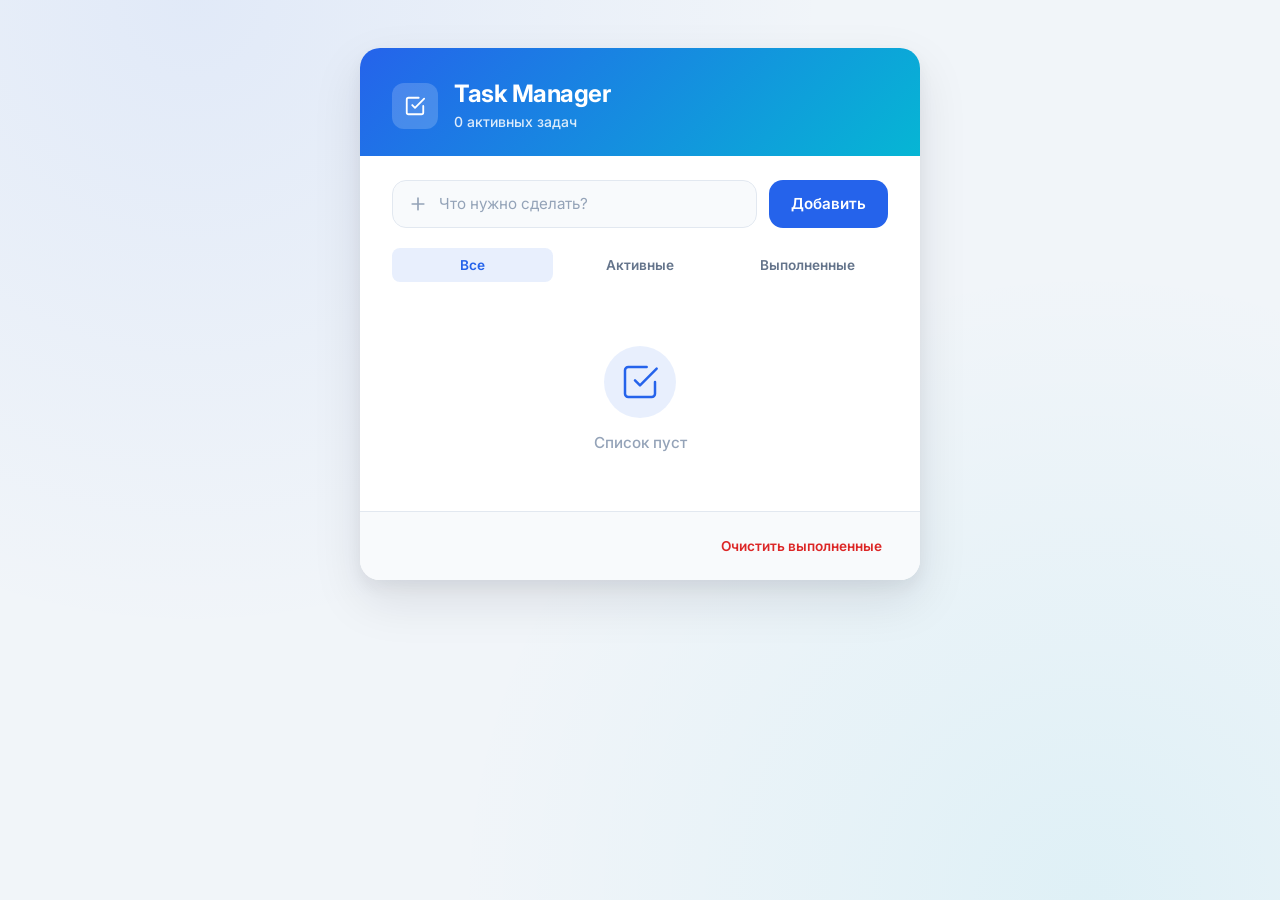
<file: bolt/index.html>
<!doctype html>
<html lang="ru">
  <head>
    <meta charset="UTF-8" />
    <meta name="viewport" content="width=device-width, initial-scale=1.0" />
    <title>Task Manager</title>
    <link rel="preconnect" href="https://fonts.googleapis.com" />
    <link rel="preconnect" href="https://fonts.gstatic.com" crossorigin />
    <link href="https://fonts.googleapis.com/css2?family=Inter:wght@400;500;600;700&display=swap" rel="stylesheet" />
    <style>
      :root {
        --primary: #2563eb;
        --primary-hover: #1d4ed8;
        --primary-soft: rgba(37, 99, 235, 0.10);
        --accent: #06b6d4;
        --success: #16a34a;
        --success-soft: rgba(22, 163, 74, 0.12);
        --error: #dc2626;
        --error-soft: rgba(220, 38, 38, 0.10);
        --bg: #f1f5f9;
        --surface: #ffffff;
        --surface-2: #f8fafc;
        --border: #e2e8f0;
        --border-strong: #cbd5e1;
        --text: #0f172a;
        --text-muted: #64748b;
        --text-faint: #94a3b8;
        --radius-sm: 8px;
        --radius: 14px;
        --radius-lg: 20px;
        --shadow-lg: 0 20px 50px rgba(15, 23, 42, 0.10), 0 8px 16px rgba(15, 23, 42, 0.05);
        --transition: 200ms cubic-bezier(0.4, 0, 0.2, 1);
      }

      * { margin: 0; padding: 0; box-sizing: border-box; }

      html { -webkit-text-size-adjust: 100%; }

      body {
        font-family: 'Inter', -apple-system, BlinkMacSystemFont, 'Segoe UI', Roboto, sans-serif;
        background: var(--bg);
        background-image:
          radial-gradient(circle at 15% 0%, rgba(37, 99, 235, 0.08), transparent 45%),
          radial-gradient(circle at 85% 100%, rgba(6, 182, 212, 0.08), transparent 45%);
        color: var(--text);
        min-height: 100vh;
        line-height: 1.5;
        display: flex;
        align-items: flex-start;
        justify-content: center;
        padding: 48px 20px;
      }

      .app {
        width: 100%;
        max-width: 560px;
        background: var(--surface);
        border-radius: var(--radius-lg);
        box-shadow: var(--shadow-lg);
        overflow: hidden;
        animation: app-in 500ms cubic-bezier(0.16, 1, 0.3, 1) both;
      }

      @keyframes app-in {
        from { opacity: 0; transform: translateY(24px) scale(0.98); }
        to   { opacity: 1; transform: translateY(0) scale(1); }
      }

      /* Header */
      .app__header {
        padding: 32px 32px 24px;
        background: linear-gradient(135deg, var(--primary) 0%, var(--accent) 100%);
        color: #fff;
      }

      .app__brand {
        display: flex;
        align-items: center;
        gap: 16px;
      }

      .app__logo {
        display: grid;
        place-items: center;
        width: 46px;
        height: 46px;
        border-radius: 12px;
        background: rgba(255, 255, 255, 0.18);
        color: #fff;
        flex-shrink: 0;
      }

      .app__title {
        font-size: 1.5rem;
        font-weight: 700;
        letter-spacing: -0.02em;
        line-height: 1.2;
      }

      .app__subtitle {
        font-size: 0.875rem;
        font-weight: 500;
        color: rgba(255, 255, 255, 0.85);
        margin-top: 2px;
      }

      /* Form */
      .task-form {
        display: flex;
        gap: 12px;
        padding: 24px 32px 8px;
      }

      .task-form__input-wrap {
        position: relative;
        flex: 1;
      }

      .task-form__icon {
        position: absolute;
        left: 16px;
        top: 50%;
        transform: translateY(-50%);
        color: var(--text-faint);
        pointer-events: none;
        transition: color var(--transition);
      }

      .task-form__input {
        width: 100%;
        height: 48px;
        padding: 0 16px 0 46px;
        border: 1.5px solid var(--border);
        border-radius: var(--radius);
        background: var(--surface-2);
        font-family: inherit;
        font-size: 0.95rem;
        color: var(--text);
        transition: border-color var(--transition), background var(--transition), box-shadow var(--transition);
      }

      .task-form__input::placeholder { color: var(--text-faint); }

      .task-form__input:focus {
        outline: none;
        border-color: var(--primary);
        background: var(--surface);
        box-shadow: 0 0 0 4px var(--primary-soft);
      }

      .task-form__btn {
        height: 48px;
        padding: 0 22px;
        border: none;
        border-radius: var(--radius);
        background: var(--primary);
        color: #fff;
        font-family: inherit;
        font-size: 0.95rem;
        font-weight: 600;
        cursor: pointer;
        white-space: nowrap;
        transition: background var(--transition), transform var(--transition), box-shadow var(--transition);
      }

      .task-form__btn:hover {
        background: var(--primary-hover);
        transform: translateY(-1px);
        box-shadow: 0 6px 16px var(--primary-soft);
      }

      .task-form__btn:active { transform: translateY(0); }

      /* Filters */
      .filters {
        display: flex;
        gap: 6px;
        padding: 12px 32px 16px;
      }

      .filter {
        flex: 1;
        padding: 9px 12px;
        border: none;
        border-radius: var(--radius-sm);
        background: transparent;
        color: var(--text-muted);
        font-family: inherit;
        font-size: 0.85rem;
        font-weight: 600;
        cursor: pointer;
        transition: background var(--transition), color var(--transition);
      }

      .filter:hover { background: var(--surface-2); color: var(--text); }

      .filter.is-active {
        background: var(--primary-soft);
        color: var(--primary);
      }

      /* Task list */
      .task-list {
        list-style: none;
        padding: 0 20px;
        display: flex;
        flex-direction: column;
        gap: 8px;
        max-height: 52vh;
        overflow-y: auto;
        scrollbar-width: thin;
        scrollbar-color: var(--border-strong) transparent;
      }

      .task-list::-webkit-scrollbar { width: 6px; }
      .task-list::-webkit-scrollbar-thumb { background: var(--border-strong); border-radius: 3px; }
      .task-list::-webkit-scrollbar-track { background: transparent; }

      /* Task item */
      .task-item {
        display: flex;
        align-items: center;
        gap: 14px;
        padding: 14px 16px;
        background: var(--surface);
        border: 1px solid var(--border);
        border-radius: var(--radius);
        animation: task-in 320ms cubic-bezier(0.16, 1, 0.3, 1) both;
        transition: border-color var(--transition), background var(--transition);
      }

      @keyframes task-in {
        from { opacity: 0; transform: translateY(-8px) scale(0.98); }
        to   { opacity: 1; transform: translateY(0) scale(1); }
      }

      .task-item.is-removing {
        animation: task-out 280ms cubic-bezier(0.4, 0, 1, 1) forwards;
      }

      @keyframes task-out {
        to {
          opacity: 0;
          transform: translateX(24px) scale(0.95);
          max-height: 0;
          margin-top: -8px;
          padding-top: 0;
          padding-bottom: 0;
          border-width: 0;
        }
      }

      .task-item:hover { border-color: var(--border-strong); }
      .task-item.is-completed { background: var(--surface-2); }

      /* Checkbox */
      .task-item__checkbox {
        position: relative;
        width: 24px;
        height: 24px;
        flex-shrink: 0;
        cursor: pointer;
      }

      .task-item__checkbox input {
        position: absolute;
        opacity: 0;
        width: 100%;
        height: 100%;
        cursor: pointer;
      }

      .task-item__checkmark {
        position: absolute;
        inset: 0;
        border: 2px solid var(--border-strong);
        border-radius: 8px;
        background: var(--surface);
        transition: border-color var(--transition), background var(--transition);
        display: grid;
        place-items: center;
      }

      .task-item__checkmark svg {
        width: 14px;
        height: 14px;
        stroke: #fff;
        stroke-width: 3;
        fill: none;
        stroke-linecap: round;
        stroke-linejoin: round;
        stroke-dasharray: 20;
        stroke-dashoffset: 20;
        transition: stroke-dashoffset var(--transition) 60ms;
      }

      .task-item__checkbox input:checked + .task-item__checkmark {
        border-color: var(--success);
        background: var(--success);
      }

      .task-item__checkbox input:checked + .task-item__checkmark svg {
        stroke-dashoffset: 0;
      }

      .task-item__checkbox:hover .task-item__checkmark { border-color: var(--success); }

      /* Text */
      .task-item__text {
        flex: 1;
        font-size: 0.95rem;
        color: var(--text);
        word-break: break-word;
        transition: color var(--transition), opacity var(--transition);
      }

      .task-item.is-completed .task-item__text {
        color: var(--text-faint);
        text-decoration: line-through;
        text-decoration-thickness: 1.5px;
      }

      /* Delete button */
      .task-item__delete {
        display: grid;
        place-items: center;
        width: 32px;
        height: 32px;
        border: none;
        border-radius: 8px;
        background: transparent;
        color: var(--text-faint);
        cursor: pointer;
        flex-shrink: 0;
        opacity: 0;
        transition: opacity var(--transition), background var(--transition), color var(--transition);
      }

      .task-item:hover .task-item__delete,
      .task-item:focus-within .task-item__delete { opacity: 1; }

      .task-item__delete:hover {
        background: var(--error-soft);
        color: var(--error);
      }

      .task-item__delete svg { width: 18px; height: 18px; }

      /* Empty state */
      .empty-state {
        padding: 48px 32px 56px;
        text-align: center;
        color: var(--text-faint);
        animation: fade-in 300ms ease both;
      }

      @keyframes fade-in {
        from { opacity: 0; }
        to   { opacity: 1; }
      }

      .empty-state__icon {
        display: inline-grid;
        place-items: center;
        width: 72px;
        height: 72px;
        border-radius: 50%;
        background: var(--primary-soft);
        color: var(--primary);
        margin-bottom: 14px;
      }

      .empty-state__text { font-size: 0.95rem; font-weight: 500; }

      /* Footer */
      .app__footer {
        display: flex;
        align-items: center;
        justify-content: space-between;
        gap: 12px;
        padding: 18px 24px;
        border-top: 1px solid var(--border);
        background: var(--surface-2);
      }

      .app__footer-count {
        font-size: 0.85rem;
        font-weight: 500;
        color: var(--text-muted);
      }

      .app__clear-btn {
        padding: 8px 14px;
        border: none;
        border-radius: var(--radius-sm);
        background: transparent;
        color: var(--error);
        font-family: inherit;
        font-size: 0.85rem;
        font-weight: 600;
        cursor: pointer;
        transition: background var(--transition);
      }

      .app__clear-btn:hover { background: var(--error-soft); }
      .app__clear-btn:disabled { opacity: 0.4; cursor: not-allowed; }

      /* Toast */
      .toast {
        position: fixed;
        bottom: 28px;
        left: 50%;
        transform: translateX(-50%) translateY(20px);
        padding: 12px 20px;
        background: var(--text);
        color: #fff;
        border-radius: var(--radius);
        font-size: 0.875rem;
        font-weight: 500;
        box-shadow: var(--shadow-lg);
        opacity: 0;
        pointer-events: none;
        transition: opacity var(--transition), transform var(--transition);
        z-index: 100;
      }

      .toast.is-visible {
        opacity: 1;
        transform: translateX(-50%) translateY(0);
      }

      /* Responsive */
      @media (max-width: 600px) {
        body { padding: 16px; align-items: stretch; }
        .app { border-radius: var(--radius); }
        .app__header { padding: 24px 20px 20px; }
        .app__title { font-size: 1.25rem; }
        .task-form { padding: 20px 20px 8px; gap: 10px; }
        .task-form__btn { padding: 0 16px; }
        .filters { padding: 10px 20px 12px; }
        .filter { font-size: 0.8rem; padding: 8px 6px; }
        .task-list { padding: 0 12px; }
        .task-item { gap: 12px; padding: 12px 14px; }
        .task-item__delete { opacity: 1; }
        .app__footer { padding: 14px 16px; flex-wrap: wrap; }
      }

      @media (max-width: 380px) {
        .task-form { flex-direction: column; }
        .task-form__btn { width: 100%; }
      }
    </style>
  </head>
  <body>
    <main class="app">
      <header class="app__header">
        <div class="app__brand">
          <span class="app__logo" aria-hidden="true">
            <svg viewBox="0 0 24 24" width="22" height="22" fill="none" stroke="currentColor" stroke-width="2" stroke-linecap="round" stroke-linejoin="round">
              <path d="M9 11l3 3L22 4" />
              <path d="M21 12v7a2 2 0 0 1-2 2H5a2 2 0 0 1-2-2V5a2 2 0 0 1 2-2h11" />
            </svg>
          </span>
          <div>
            <h1 class="app__title">Task Manager</h1>
            <p class="app__subtitle" id="activeCount">0 активных задач</p>
          </div>
        </div>
      </header>

      <form class="task-form" id="taskForm" autocomplete="off">
        <div class="task-form__input-wrap">
          <svg class="task-form__icon" viewBox="0 0 24 24" width="20" height="20" fill="none" stroke="currentColor" stroke-width="2" stroke-linecap="round" stroke-linejoin="round" aria-hidden="true">
            <path d="M12 5v14M5 12h14" />
          </svg>
          <input
            type="text"
            id="taskInput"
            class="task-form__input"
            placeholder="Что нужно сделать?"
            maxlength="200"
            aria-label="Новая задача"
          />
        </div>
        <button type="submit" class="task-form__btn">Добавить</button>
      </form>

      <section class="filters" id="filters" aria-label="Фильтры задач">
        <button type="button" class="filter is-active" data-filter="all">Все</button>
        <button type="button" class="filter" data-filter="active">Активные</button>
        <button type="button" class="filter" data-filter="completed">Выполненные</button>
      </section>

      <ul class="task-list" id="taskList" aria-live="polite"></ul>

      <div class="empty-state" id="emptyState" hidden>
        <span class="empty-state__icon" aria-hidden="true">
          <svg viewBox="0 0 24 24" width="40" height="40" fill="none" stroke="currentColor" stroke-width="1.5" stroke-linecap="round" stroke-linejoin="round">
            <path d="M9 11l3 3L22 4" />
            <path d="M21 12v7a2 2 0 0 1-2 2H5a2 2 0 0 1-2-2V5a2 2 0 0 1 2-2h11" />
          </svg>
        </span>
        <p class="empty-state__text">Список пуст</p>
      </div>

      <footer class="app__footer" id="appFooter" hidden>
        <span class="app__footer-count" id="footerCount"></span>
        <button type="button" class="app__clear-btn" id="clearCompleted">Очистить выполненные</button>
      </footer>
    </main>

    <div class="toast" id="toast" role="status" aria-live="polite" hidden></div>

    <script>
      (function () {
        var STORAGE_KEY = 'task-manager:tasks';
        var FILTER_KEY  = 'task-manager:filter';

        var state = { tasks: [], filter: 'all' };

        var els = {
          form:       document.getElementById('taskForm'),
          input:      document.getElementById('taskInput'),
          list:       document.getElementById('taskList'),
          emptyState: document.getElementById('emptyState'),
          activeCount:document.getElementById('activeCount'),
          footer:     document.getElementById('appFooter'),
          footerCount:document.getElementById('footerCount'),
          clearBtn:   document.getElementById('clearCompleted'),
          filters:    document.getElementById('filters'),
          toast:      document.getElementById('toast'),
        };

        function loadTasks() {
          try { state.tasks = JSON.parse(localStorage.getItem(STORAGE_KEY)) || []; }
          catch (e) { state.tasks = []; }
        }

        function saveTasks() {
          localStorage.setItem(STORAGE_KEY, JSON.stringify(state.tasks));
        }

        function loadFilter() {
          state.filter = localStorage.getItem(FILTER_KEY) || 'all';
        }

        function saveFilter() {
          localStorage.setItem(FILTER_KEY, state.filter);
        }

        function getFiltered() {
          if (state.filter === 'active')    return state.tasks.filter(function(t){ return !t.done; });
          if (state.filter === 'completed') return state.tasks.filter(function(t){ return  t.done; });
          return state.tasks;
        }

        function pluralize(n, forms) {
          var m10 = n % 10, m100 = n % 100;
          if (m10 === 1 && m100 !== 11) return forms[0];
          if (m10 >= 2 && m10 <= 4 && (m100 < 10 || m100 >= 20)) return forms[1];
          return forms[2];
        }

        function escapeHtml(str) {
          var d = document.createElement('div');
          d.textContent = str;
          return d.innerHTML;
        }

        var toastTimer;
        function showToast(msg) {
          els.toast.textContent = msg;
          els.toast.hidden = false;
          requestAnimationFrame(function(){ els.toast.classList.add('is-visible'); });
          clearTimeout(toastTimer);
          toastTimer = setTimeout(function(){
            els.toast.classList.remove('is-visible');
            setTimeout(function(){ els.toast.hidden = true; }, 200);
          }, 2200);
        }

        function render() {
          var filtered = getFiltered();
          els.list.innerHTML = '';
          filtered.forEach(function(task){ els.list.appendChild(createTaskEl(task)); });

          var active    = state.tasks.filter(function(t){ return !t.done; }).length;
          var completed = state.tasks.length - active;

          els.activeCount.textContent = active + ' ' + pluralize(active, ['активная задача','активные задачи','активных задач']);

          var showEmpty = filtered.length === 0;
          els.emptyState.hidden = !showEmpty;
          if (showEmpty) {
            var msg = state.filter === 'completed' ? 'Нет выполненных задач'
                    : state.filter === 'active'    ? 'Нет активных задач'
                    : 'Список пуст';
            els.emptyState.querySelector('.empty-state__text').textContent = msg;
          }

          var hasAny = state.tasks.length > 0;
          els.footer.hidden = !hasAny;
          if (hasAny) {
            els.footerCount.textContent = active + ' осталось, ' + completed + ' выполнено';
            els.clearBtn.disabled = completed === 0;
          }
        }

        function createTaskEl(task) {
          var li = document.createElement('li');
          li.className = 'task-item' + (task.done ? ' is-completed' : '');
          li.dataset.id = task.id;
          li.innerHTML =
            '<label class="task-item__checkbox">' +
              '<input type="checkbox" ' + (task.done ? 'checked' : '') + ' aria-label="Отметить выполненной" />' +
              '<span class="task-item__checkmark">' +
                '<svg viewBox="0 0 24 24"><path d="M5 12l5 5L20 7" /></svg>' +
              '</span>' +
            '</label>' +
            '<span class="task-item__text">' + escapeHtml(task.text) + '</span>' +
            '<button type="button" class="task-item__delete" aria-label="Удалить задачу">' +
              '<svg viewBox="0 0 24 24" fill="none" stroke="currentColor" stroke-width="2" stroke-linecap="round" stroke-linejoin="round">' +
                '<path d="M3 6h18M19 6l-1 14a2 2 0 0 1-2 2H8a2 2 0 0 1-2-2L5 6m3 0V4a2 2 0 0 1 2-2h4a2 2 0 0 1 2 2v2" />' +
              '</svg>' +
            '</button>';

          li.querySelector('input[type="checkbox"]').addEventListener('change', function(e){
            toggleTask(task.id, e.target.checked);
          });
          li.querySelector('.task-item__delete').addEventListener('click', function(){
            removeTask(task.id, li);
          });
          return li;
        }

        function addTask(text) {
          var trimmed = text.trim();
          if (!trimmed) return;
          state.tasks.unshift({ id: Date.now() + Math.random().toString(36).slice(2, 8), text: trimmed, done: false });
          saveTasks();
          render();
          showToast('Задача добавлена');
        }

        function toggleTask(id, done) {
          var task = state.tasks.find(function(t){ return t.id === id; });
          if (!task) return;
          task.done = done;
          saveTasks();
          render();
        }

        function removeTask(id, el) {
          el.classList.add('is-removing');
          el.addEventListener('animationend', function(){
            state.tasks = state.tasks.filter(function(t){ return t.id !== id; });
            saveTasks();
            render();
          }, { once: true });
        }

        function clearCompleted() {
          var count = state.tasks.filter(function(t){ return t.done; }).length;
          if (count === 0) return;
          var completedEls = Array.prototype.slice.call(els.list.querySelectorAll('.task-item.is-completed'));
          completedEls.forEach(function(el){ el.classList.add('is-removing'); });
          var finish = function(){
            state.tasks = state.tasks.filter(function(t){ return !t.done; });
            saveTasks();
            render();
            showToast('Удалено выполненных: ' + count);
          };
          if (completedEls.length === 0) { finish(); return; }
          completedEls[completedEls.length - 1].addEventListener('animationend', finish, { once: true });
        }

        function setFilter(filter) {
          state.filter = filter;
          saveFilter();
          Array.prototype.forEach.call(els.filters.querySelectorAll('.filter'), function(btn){
            btn.classList.toggle('is-active', btn.dataset.filter === filter);
          });
          render();
        }

        function init() {
          loadTasks();
          loadFilter();
          setFilter(state.filter);

          els.form.addEventListener('submit', function(e){
            e.preventDefault();
            addTask(els.input.value);
            els.input.value = '';
            els.input.focus();
          });

          els.filters.addEventListener('click', function(e){
            var btn = e.target.closest('.filter');
            if (btn) setFilter(btn.dataset.filter);
          });

          els.clearBtn.addEventListener('click', clearCompleted);
        }

        init();
      })();
    </script>
  </body>
</html>
</file>
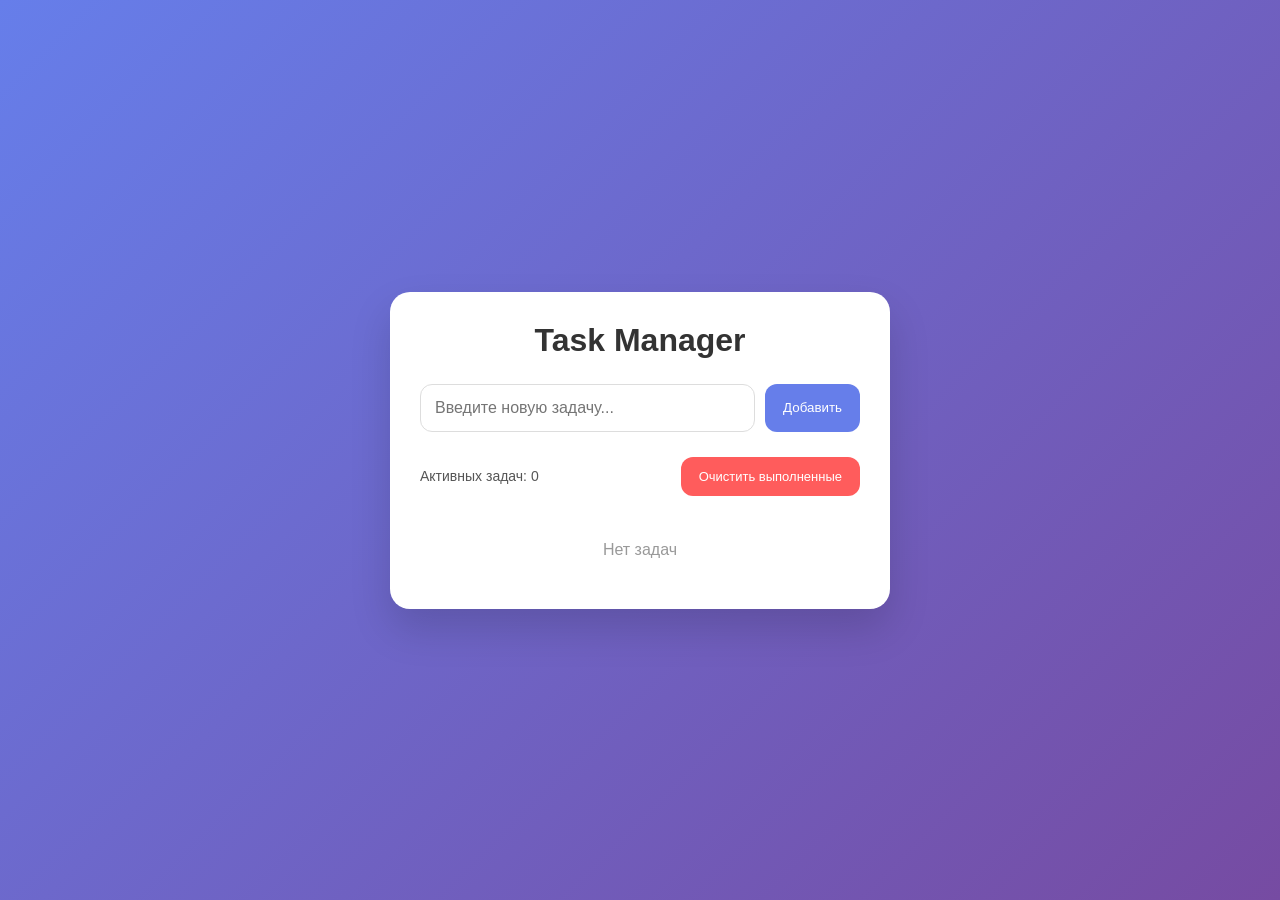
<file: chat gpt/index.html>
<!DOCTYPE html>
<html lang="ru">
<head>
    <meta charset="UTF-8">
    <meta name="viewport" content="width=device-width, initial-scale=1.0">
    <title>Task Manager</title>
    <link rel="stylesheet" href="style.css">
</head>
<body>

<div class="app">
    <h1>Task Manager</h1>

    <div class="input-area">
        <input 
            type="text" 
            id="taskInput" 
            placeholder="Введите новую задачу..."
        >
        <button id="addTask">
            Добавить
        </button>
    </div>

    <div class="info">
        <span id="taskCount">Активных задач: 0</span>
        <button id="clearCompleted">
            Очистить выполненные
        </button>
    </div>

    <ul id="taskList"></ul>

</div>

<script src="script.js"></script>

</body>
</html>
</file>
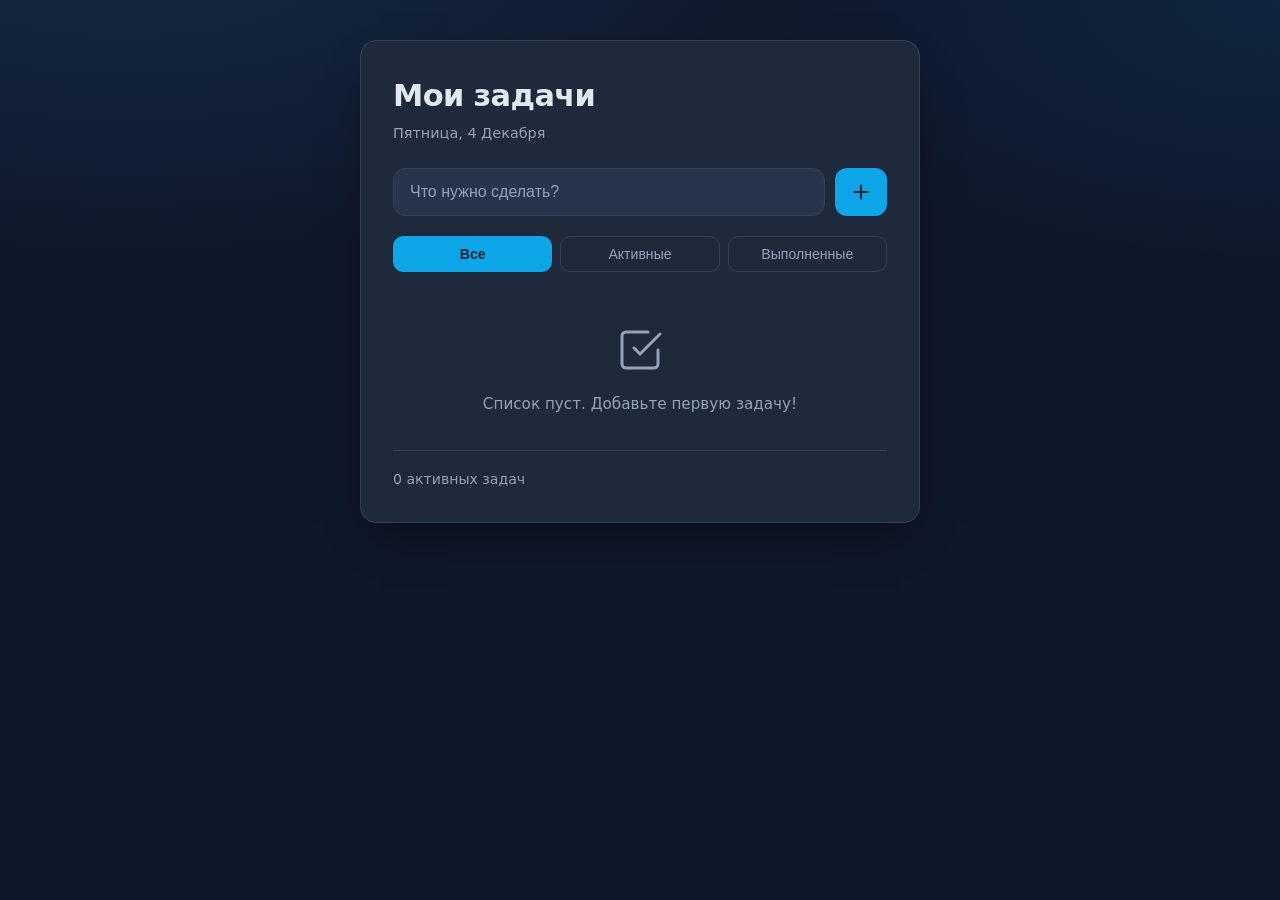
<file: v0app/index.html>
<!DOCTYPE html>
<html lang="ru">
<head>
  <meta charset="UTF-8" />
  <meta name="viewport" content="width=device-width, initial-scale=1.0" />
  <meta name="description" content="Современный минималистичный менеджер задач" />
  <title>Task Manager</title>
  <link rel="stylesheet" href="style.css" />
</head>
<body>
  <main class="app">
    <header class="app__header">
      <h1 class="app__title">Мои задачи</h1>
      <p class="app__subtitle" id="dateLabel"></p>
    </header>

    <form class="task-form" id="taskForm" autocomplete="off">
      <input
        type="text"
        class="task-form__input"
        id="taskInput"
        placeholder="Что нужно сделать?"
        aria-label="Новая задача"
        maxlength="120"
      />
      <button type="submit" class="task-form__btn" aria-label="Добавить задачу">
        <svg viewBox="0 0 24 24" width="22" height="22" fill="none" stroke="currentColor" stroke-width="2.4" stroke-linecap="round">
          <line x1="12" y1="5" x2="12" y2="19" />
          <line x1="5" y1="12" x2="19" y2="12" />
        </svg>
      </button>
    </form>

    <nav class="filters" id="filters" aria-label="Фильтры задач">
      <button class="filters__btn is-active" data-filter="all">Все</button>
      <button class="filters__btn" data-filter="active">Активные</button>
      <button class="filters__btn" data-filter="completed">Выполненные</button>
    </nav>

    <ul class="task-list" id="taskList" aria-live="polite"></ul>

    <div class="empty-state" id="emptyState" hidden>
      <svg viewBox="0 0 24 24" width="48" height="48" fill="none" stroke="currentColor" stroke-width="1.5" stroke-linecap="round" stroke-linejoin="round">
        <path d="M9 11l3 3L22 4" />
        <path d="M21 12v7a2 2 0 0 1-2 2H5a2 2 0 0 1-2-2V5a2 2 0 0 1 2-2h11" />
      </svg>
      <p>Список пуст. Добавьте первую задачу!</p>
    </div>

    <footer class="app__footer">
      <span class="counter" id="counter">0 активных задач</span>
      <button class="clear-btn" id="clearCompleted">Очистить выполненные</button>
    </footer>
  </main>

  <script src="script.js"></script>
</body>
</html>
</file>
<file: chat gpt/style.css>
* {
    box-sizing: border-box;
    margin: 0;
    padding: 0;
    font-family: "Segoe UI", sans-serif;
}

body {
    min-height: 100vh;
    background: linear-gradient(
        135deg,
        #667eea,
        #764ba2
    );

    display: flex;
    justify-content: center;
    align-items: center;

    padding: 20px;
}


.app {

    width: 100%;
    max-width: 500px;

    background: white;

    border-radius: 20px;

    padding: 30px;

    box-shadow:
        0 20px 40px rgba(0,0,0,0.15);

    animation: appear .5s ease;
}


@keyframes appear {

    from {
        opacity: 0;
        transform: translateY(20px);
    }

    to {
        opacity: 1;
        transform: translateY(0);
    }

}


h1 {

    text-align: center;

    margin-bottom: 25px;

    color: #333;

}



.input-area {

    display: flex;

    gap: 10px;

}



input {

    flex: 1;

    padding: 14px;

    border-radius: 12px;

    border: 1px solid #ddd;

    outline: none;

    font-size: 16px;

    transition: .3s;

}



input:focus {

    border-color: #667eea;

    box-shadow:
        0 0 0 3px rgba(102,126,234,.2);

}



button {

    border: none;

    cursor: pointer;

    background: #667eea;

    color: white;

    padding: 12px 18px;

    border-radius: 12px;

    transition: .3s;

}


button:hover {

    transform: translateY(-2px);

    opacity: .9;

}



.info {

    margin: 25px 0;

    display: flex;

    justify-content: space-between;

    align-items: center;

    gap: 10px;

    color: #555;

    font-size: 14px;

}



#clearCompleted {

    background: #ff5c5c;

    font-size: 13px;

}



ul {

    list-style: none;

}



.task {

    display: flex;

    align-items: center;

    justify-content: space-between;

    gap: 10px;

    padding: 15px;

    margin-bottom: 12px;

    background: #f7f7f7;

    border-radius: 14px;

    animation: slide .3s ease;

    transition: .3s;

}



@keyframes slide {

    from {

        opacity: 0;

        transform: translateX(-20px);

    }

    to {

        opacity: 1;

        transform: translateX(0);

    }

}



.task:hover {

    transform: translateY(-2px);

}



.task span {

    flex: 1;

    cursor: pointer;

    color: #333;

}



.task.completed span {

    text-decoration: line-through;

    color: #999;

}



.delete {

    background: #ff4d4d;

    padding: 8px 12px;

    font-size: 13px;

}



.checkbox {

    width: 18px;

    height: 18px;

    cursor: pointer;

}



.empty {

    text-align: center;

    color: #999;

    padding: 20px;

}



@media(max-width:600px) {


    .app {

        padding: 20px;

    }


    .input-area {

        flex-direction: column;

    }


    button {

        width: 100%;

    }


    .info {

        flex-direction: column;

        align-items: stretch;

    }

}
</file>
<file: v0app/style.css>
:root {
  --bg: #0f172a;
  --surface: #1e293b;
  --surface-2: #273449;
  --text: #e2e8f0;
  --muted: #94a3b8;
  --accent: #38bdf8;
  --accent-strong: #0ea5e9;
  --danger: #f87171;
  --border: #334155;
  --radius: 16px;
  --shadow: 0 20px 45px -20px rgba(0, 0, 0, 0.6);
}

* {
  margin: 0;
  padding: 0;
  box-sizing: border-box;
}

body {
  font-family: "Segoe UI", system-ui, -apple-system, sans-serif;
  background:
    radial-gradient(1200px 600px at 10% -10%, rgba(56, 189, 248, 0.12), transparent 60%),
    radial-gradient(1000px 500px at 100% 0%, rgba(14, 165, 233, 0.1), transparent 55%),
    var(--bg);
  color: var(--text);
  min-height: 100vh;
  display: flex;
  align-items: flex-start;
  justify-content: center;
  padding: 40px 16px;
  line-height: 1.5;
}

.app {
  width: 100%;
  max-width: 560px;
  background: var(--surface);
  border: 1px solid var(--border);
  border-radius: var(--radius);
  box-shadow: var(--shadow);
  padding: 32px;
  animation: fade-up 0.5s ease both;
}

@keyframes fade-up {
  from { opacity: 0; transform: translateY(16px); }
  to   { opacity: 1; transform: translateY(0); }
}

.app__header {
  margin-bottom: 24px;
}

.app__title {
  font-size: 1.9rem;
  font-weight: 700;
  letter-spacing: -0.02em;
}

.app__subtitle {
  color: var(--muted);
  font-size: 0.9rem;
  margin-top: 4px;
  text-transform: capitalize;
}

/* Form */
.task-form {
  display: flex;
  gap: 10px;
  margin-bottom: 20px;
}

.task-form__input {
  flex: 1;
  background: var(--surface-2);
  border: 1px solid var(--border);
  border-radius: 12px;
  padding: 14px 16px;
  color: var(--text);
  font-size: 1rem;
  transition: border-color 0.2s, box-shadow 0.2s;
}

.task-form__input::placeholder {
  color: var(--muted);
}

.task-form__input:focus {
  outline: none;
  border-color: var(--accent);
  box-shadow: 0 0 0 3px rgba(56, 189, 248, 0.18);
}

.task-form__btn {
  display: grid;
  place-items: center;
  width: 52px;
  border: none;
  border-radius: 12px;
  background: var(--accent-strong);
  color: #04263a;
  cursor: pointer;
  transition: transform 0.15s, background 0.2s;
}

.task-form__btn:hover {
  background: var(--accent);
  transform: translateY(-2px);
}

.task-form__btn:active {
  transform: scale(0.94);
}

/* Filters */
.filters {
  display: flex;
  gap: 8px;
  margin-bottom: 18px;
}

.filters__btn {
  flex: 1;
  background: transparent;
  border: 1px solid var(--border);
  color: var(--muted);
  padding: 9px 12px;
  border-radius: 10px;
  font-size: 0.88rem;
  cursor: pointer;
  transition: all 0.2s;
}

.filters__btn:hover {
  color: var(--text);
  border-color: var(--accent);
}

.filters__btn.is-active {
  background: var(--accent-strong);
  border-color: var(--accent-strong);
  color: #04263a;
  font-weight: 600;
}

/* Task list */
.task-list {
  list-style: none;
  display: flex;
  flex-direction: column;
  gap: 10px;
}

.task {
  display: flex;
  align-items: center;
  gap: 12px;
  background: var(--surface-2);
  border: 1px solid var(--border);
  border-radius: 12px;
  padding: 14px 16px;
  animation: task-in 0.3s ease both;
  transition: transform 0.2s, opacity 0.3s, border-color 0.2s;
}

.task.is-removing {
  opacity: 0;
  transform: translateX(40px);
}

@keyframes task-in {
  from { opacity: 0; transform: translateY(-8px) scale(0.98); }
  to   { opacity: 1; transform: translateY(0) scale(1); }
}

.task__check {
  appearance: none;
  flex-shrink: 0;
  width: 22px;
  height: 22px;
  border: 2px solid var(--muted);
  border-radius: 50%;
  cursor: pointer;
  position: relative;
  transition: border-color 0.2s, background 0.2s;
}

.task__check:hover {
  border-color: var(--accent);
}

.task__check:checked {
  background: var(--accent-strong);
  border-color: var(--accent-strong);
}

.task__check:checked::after {
  content: "";
  position: absolute;
  left: 6px;
  top: 2px;
  width: 5px;
  height: 10px;
  border: solid #04263a;
  border-width: 0 2px 2px 0;
  transform: rotate(45deg);
}

.task__text {
  flex: 1;
  font-size: 1rem;
  word-break: break-word;
  transition: color 0.2s;
}

.task.is-done .task__text {
  color: var(--muted);
  text-decoration: line-through;
}

.task__delete {
  flex-shrink: 0;
  display: grid;
  place-items: center;
  width: 34px;
  height: 34px;
  background: transparent;
  border: none;
  border-radius: 8px;
  color: var(--muted);
  cursor: pointer;
  opacity: 0.6;
  transition: all 0.2s;
}

.task__delete:hover {
  color: var(--danger);
  background: rgba(248, 113, 113, 0.12);
  opacity: 1;
}

/* Empty state */
.empty-state {
  text-align: center;
  color: var(--muted);
  padding: 36px 0 12px;
  animation: fade-up 0.4s ease both;
}

.empty-state p {
  margin-top: 12px;
  font-size: 0.95rem;
}

/* Footer */
.app__footer {
  display: flex;
  align-items: center;
  justify-content: space-between;
  gap: 12px;
  margin-top: 22px;
  padding-top: 18px;
  border-top: 1px solid var(--border);
  font-size: 0.88rem;
}

.counter {
  color: var(--muted);
}

.clear-btn {
  background: transparent;
  border: none;
  color: var(--muted);
  cursor: pointer;
  font-size: 0.88rem;
  transition: color 0.2s;
}

.clear-btn:hover {
  color: var(--danger);
}

/* Mobile */
@media (max-width: 480px) {
  body { padding: 20px 12px; }
  .app { padding: 22px 18px; }
  .app__title { font-size: 1.6rem; }
  .app__footer { flex-direction: column; align-items: flex-start; }
}
</file>
